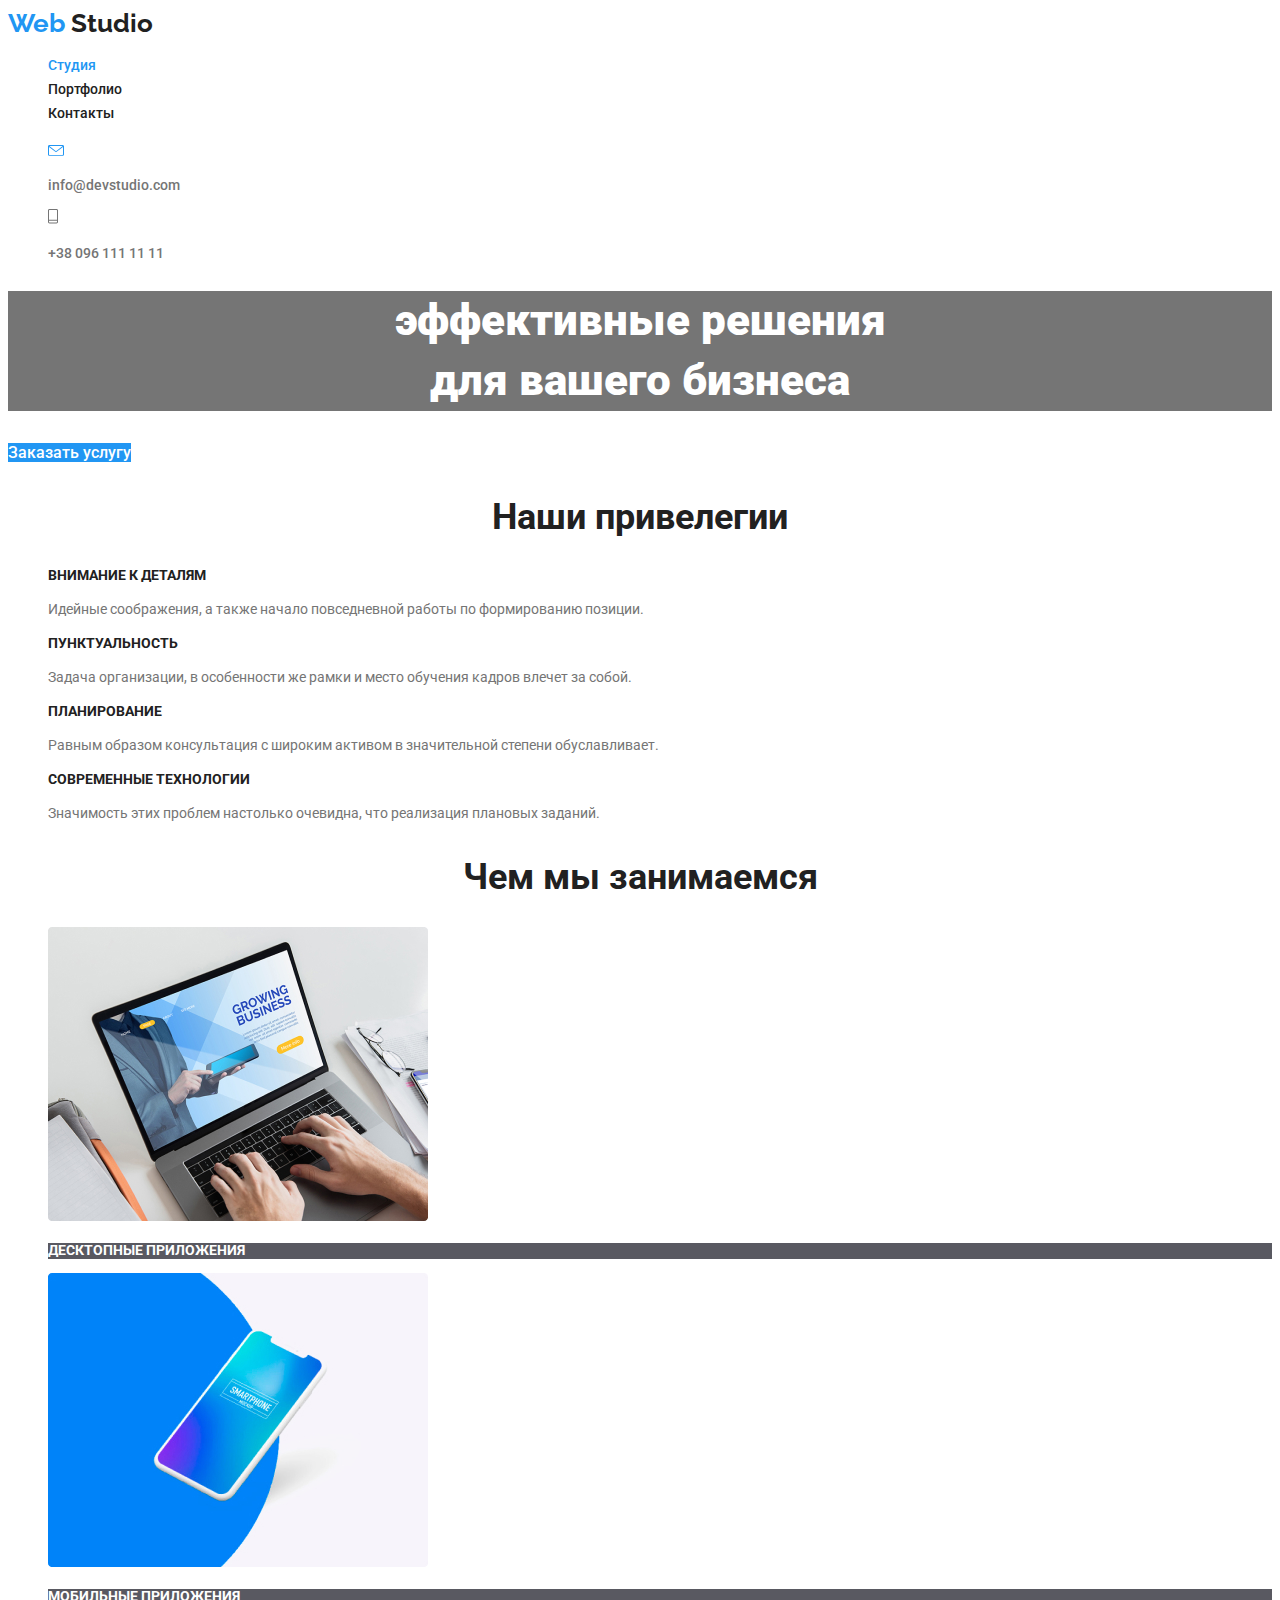
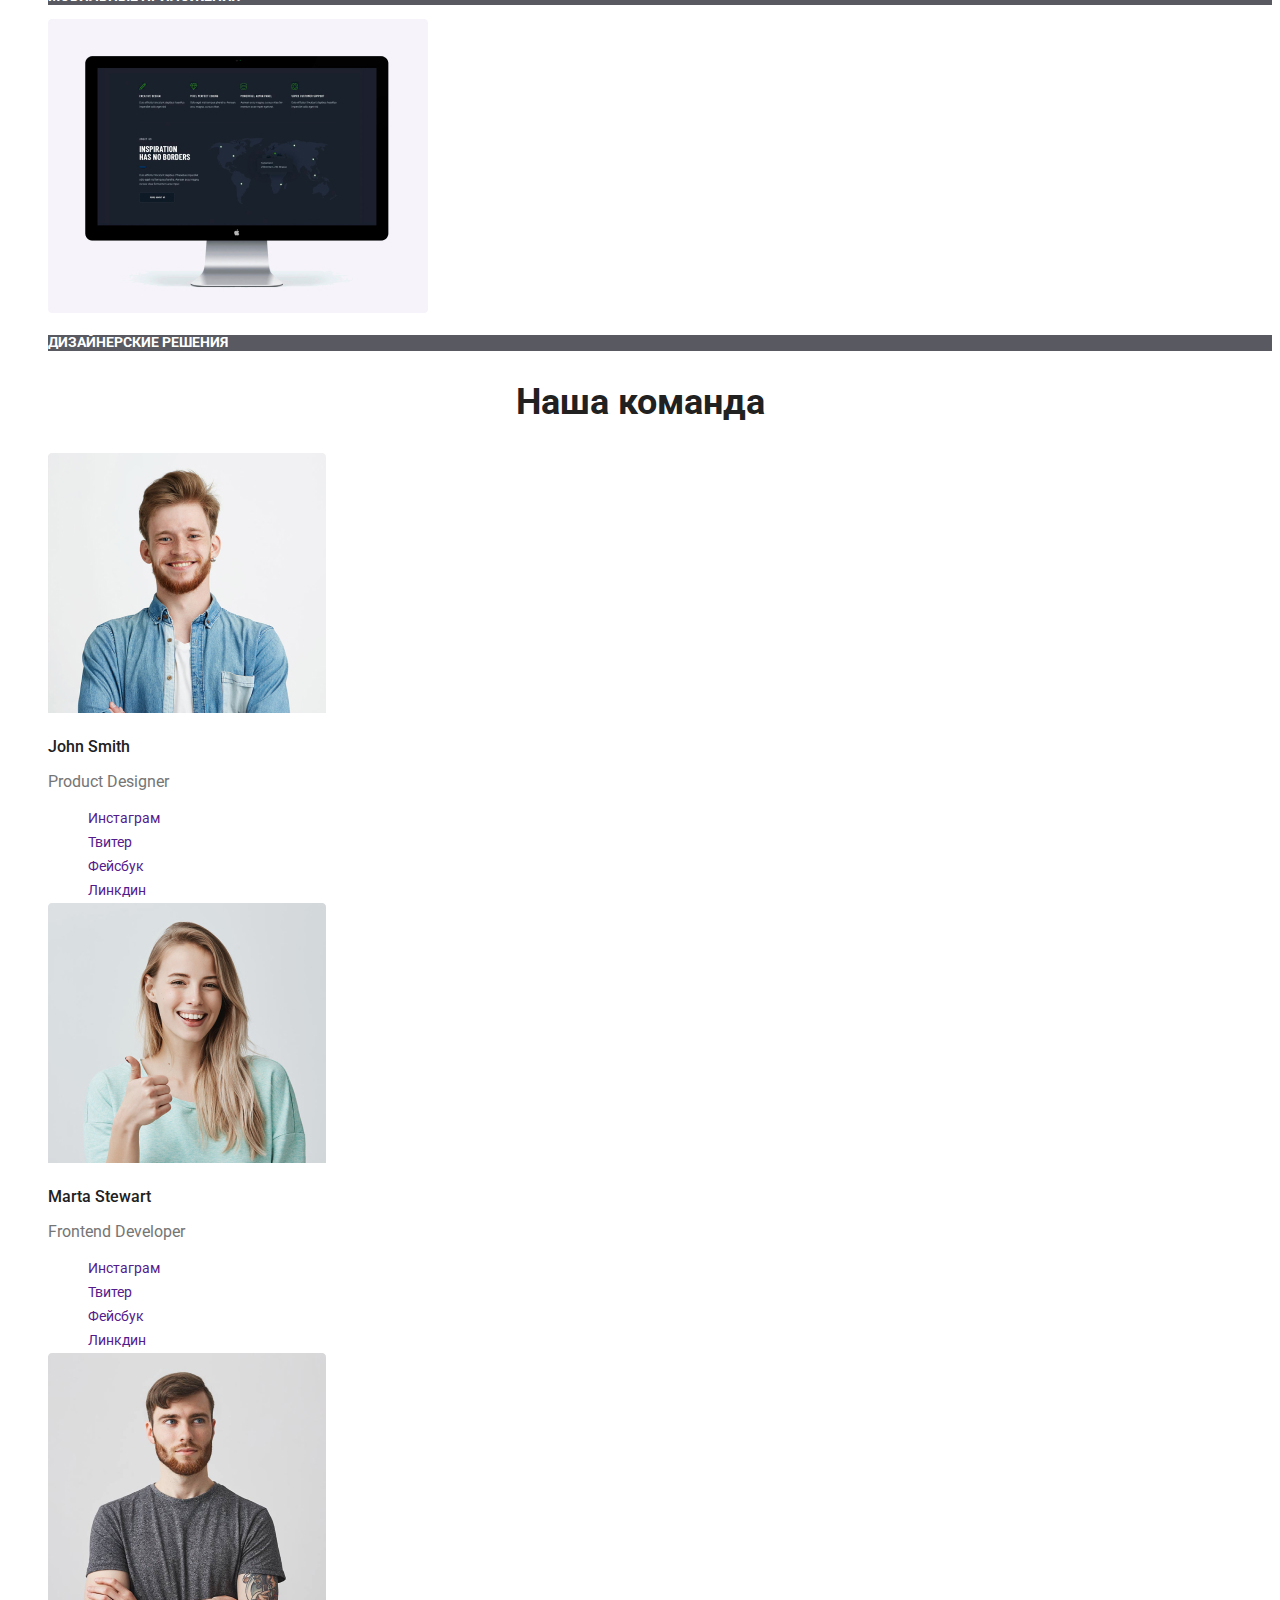
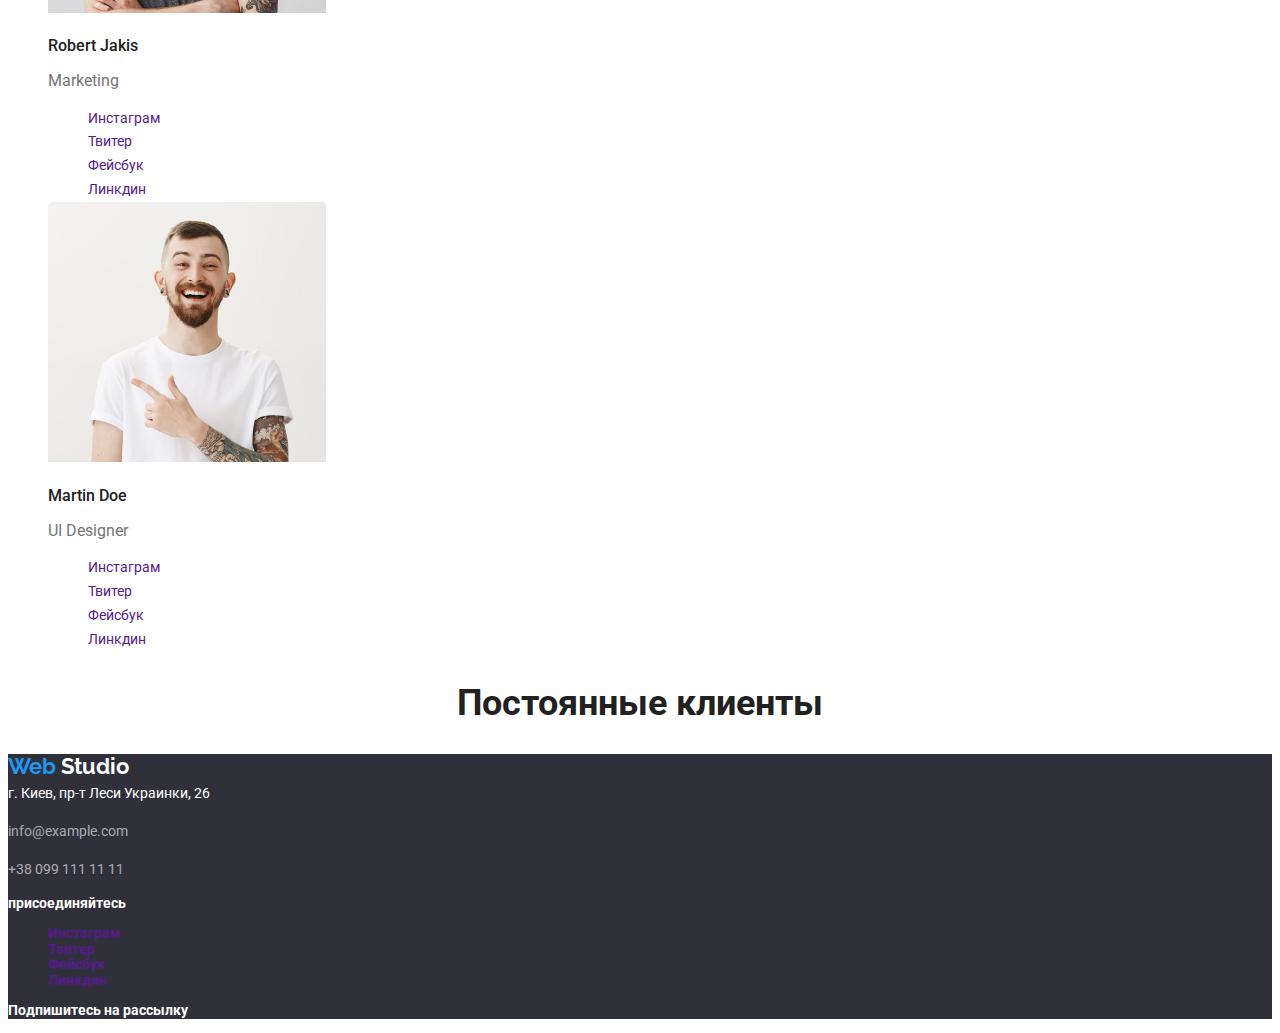
<file: index.html>
<!DOCTYPE html>
<html lang="en">
  <head>
    <meta charset="UTF-8" />
    <meta name="viewport" content="width=device-width, initial-scale=1.0" />
    <title>Document</title>
    <link
      href="https://fonts.googleapis.com/css2?family=Raleway:wght@700&family=Roboto:wght@400;500;700;900&display=swap"
      rel="stylesheet"
    />
    <link rel="stylesheet" href="./css/common.css" />
    <link rel="stylesheet" href="./css/styles.css" />
  </head>
  <body>
    <!-- Шапка сайта -->
    <header>
      <nav>
        <a href="./index.html" class="logo link"
          ><span class="logo-blue">Web</span> Studio
        </a>
        <ul class="site-nav list">
          <li><a href="./index.html" class="link current">Студия</a></li>
          <li><a href="./portfolio.html" class="link">Портфолио</a></li>
          <li><a href="" class="link">Контакты</a></li>
        </ul>
      </nav>
      <ul class="list">
        <li>
          <a href="" class="mail link">
            <img src="/images/mail.svg" alt="" width="16" />
            <p>info@devstudio.com</p>
          </a>
        </li>
        <li>
          <a href="" class="mail link">
            <img src="/images/phone.svg" alt="" width="10" />
            <p>+38 096 111 11 11</p>
          </a>
        </li>
      </ul>
    </header>

    <main>
      <!-- Герой -->
      <section class="hero">
        <h1 class="hero-title">
          эффективные решения <br />
          для вашего бизнеса
        </h1>
        <a href="" class="button primary link">Заказать услугу</a>
      </section>
      <!-- Привелегии -->
      <section class="section">
        <h2 class="section-title">Наши привелегии</h2>
        <ul class="features list">
          <li>
            <h3 class="title">Внимание к деталям</h3>
            <p class="text">
              Идейные соображения, а также начало повседневной работы по
              формированию позиции.
            </p>
          </li>
          <li>
            <h3 class="title">Пунктуальность</h3>
            <p class="text">
              Задача организации, в особенности же рамки и место обучения кадров
              влечет за собой.
            </p>
          </li>
          <li>
            <h3 class="title">Планирование</h3>
            <p class="text">
              Равным образом консультация с широким активом в значительной
              степени обуславливает.
            </p>
          </li>
          <li>
            <h3 class="title">Современные технологии</h3>
            <p class="text">
              Значимость этих проблем настолько очевидна, что реализация
              плановых заданий.
            </p>
          </li>
        </ul>
      </section>
      <!-- Чем мы занимаемся -->
      <section class="section">
        <h2 class="section-title">Чем мы занимаемся</h2>
        <ul class="work list">
          <li>
            <img src="./images/notebook.jpg" alt="" width="380" />
            <p class="text">
              Десктопные приложения
            </p>
          </li>
          <li>
            <img src="./images/phone.jpg" alt="" width="380" />
            <p class="text">
              Мобильные приложения
            </p>
          </li>
          <li>
            <img src="./images/pc.jpg" alt="" width="380" />
            <p class="text">
              Дизайнерские решения
            </p>
          </li>
        </ul>
      </section>
      <!-- Команда -->
      <section class="section">
        <h2 class="section-title">Наша команда</h2>
        <ul class="team list">
          <li>
            <img src="./images/John.jpg" alt="" width="278" />
            <h3 class="title">John Smith</h3>
            <p class="text">
              Product Designer
            </p>
            <ul class="list">
              <li>
                <a href="" class="link">Инстаграм</a>
              </li>
              <li>
                <a href="" class="link">Твитер</a>
              </li>
              <li>
                <a href="" class="link">Фейсбук</a>
              </li>
              <li>
                <a href="" class="link">Линкдин</a>
              </li>
            </ul>
          </li>

          <li>
            <img src="./images/Marta.jpg" alt="" width="278" />
            <h3 class="title">Marta Stewart</h3>
            <p class="text">
              Frontend Developer
            </p>
            <ul class="list">
              <li>
                <a href="" class="link">Инстаграм</a>
              </li>
              <li>
                <a href="" class="link">Твитер</a>
              </li>
              <li>
                <a href="" class="link">Фейсбук</a>
              </li>
              <li>
                <a href="" class="link">Линкдин</a>
              </li>
            </ul>
          </li>

          <li>
            <img src="./images/Robert.jpg" alt="" width="278" />
            <h3 class="title">Robert Jakis</h3>
            <p class="text">
              Marketing
            </p>
            <ul class="list">
              <li>
                <a href="" class="link">Инстаграм</a>
              </li>
              <li>
                <a href="" class="link">Твитер</a>
              </li>
              <li>
                <a href="" class="link">Фейсбук</a>
              </li>
              <li>
                <a href="" class="link">Линкдин</a>
              </li>
            </ul>
          </li>

          <li>
            <img src="./images/Martin.jpg" alt="" width="278" />
            <h3 class="title">Martin Doe</h3>
            <p class="text">
              UI Designer
            </p>
            <ul class="list">
              <li>
                <a href="" class="link">Инстаграм</a>
              </li>
              <li>
                <a href="" class="link">Твитер</a>
              </li>
              <li>
                <a href="" class="link">Фейсбук</a>
              </li>
              <li>
                <a href="" class="link">Линкдин</a>
              </li>
            </ul>
          </li>
        </ul>
      </section>
      <!-- Клыенты -->
      <section class="section">
        <h2 class="section-title">Постоянные клиенты</h2>
        <ul class="list">
          <li>
            <a href=""></a>
          </li>
          <li>
            <a href=""></a>
          </li>
          <li>
            <a href=""></a>
          </li>
          <li>
            <a href=""></a>
          </li>
          <li>
            <a href=""></a>
          </li>
          <li>
            <a href=""></a>
          </li>
        </ul>
      </section>
    </main>

    <footer class="footer">
      <div>
        <a href="./index.html" class="logo link"
          ><span class="logo-blue">Web</span
          ><span class="logo-white"> Studio</span>
        </a>
        <address class="footer text">
          г. Киев, пр-т Леси Украинки, 26
          <p>
            info@example.com
          </p>
          <p>
            +38 099 111 11 11
          </p>
        </address>
      </div>

      <div class="footer title">
        <p>
          присоединяйтесь
        </p>
        <ul class="footer list">
          <li>
            <a href="" class="link">Инстаграм</a>
          </li>
          <li>
            <a href="" class="link">Твитер</a>
          </li>
          <li>
            <a href="" class="link">Фейсбук</a>
          </li>
          <li>
            <a href="" class="link">Линкдин</a>
          </li>
        </ul>
      </div>

      <div class="footer title">
        <p>
          Подпишитесь на рассылку
        </p>
      </div>
    </footer>
  </body>
</html>
</file>
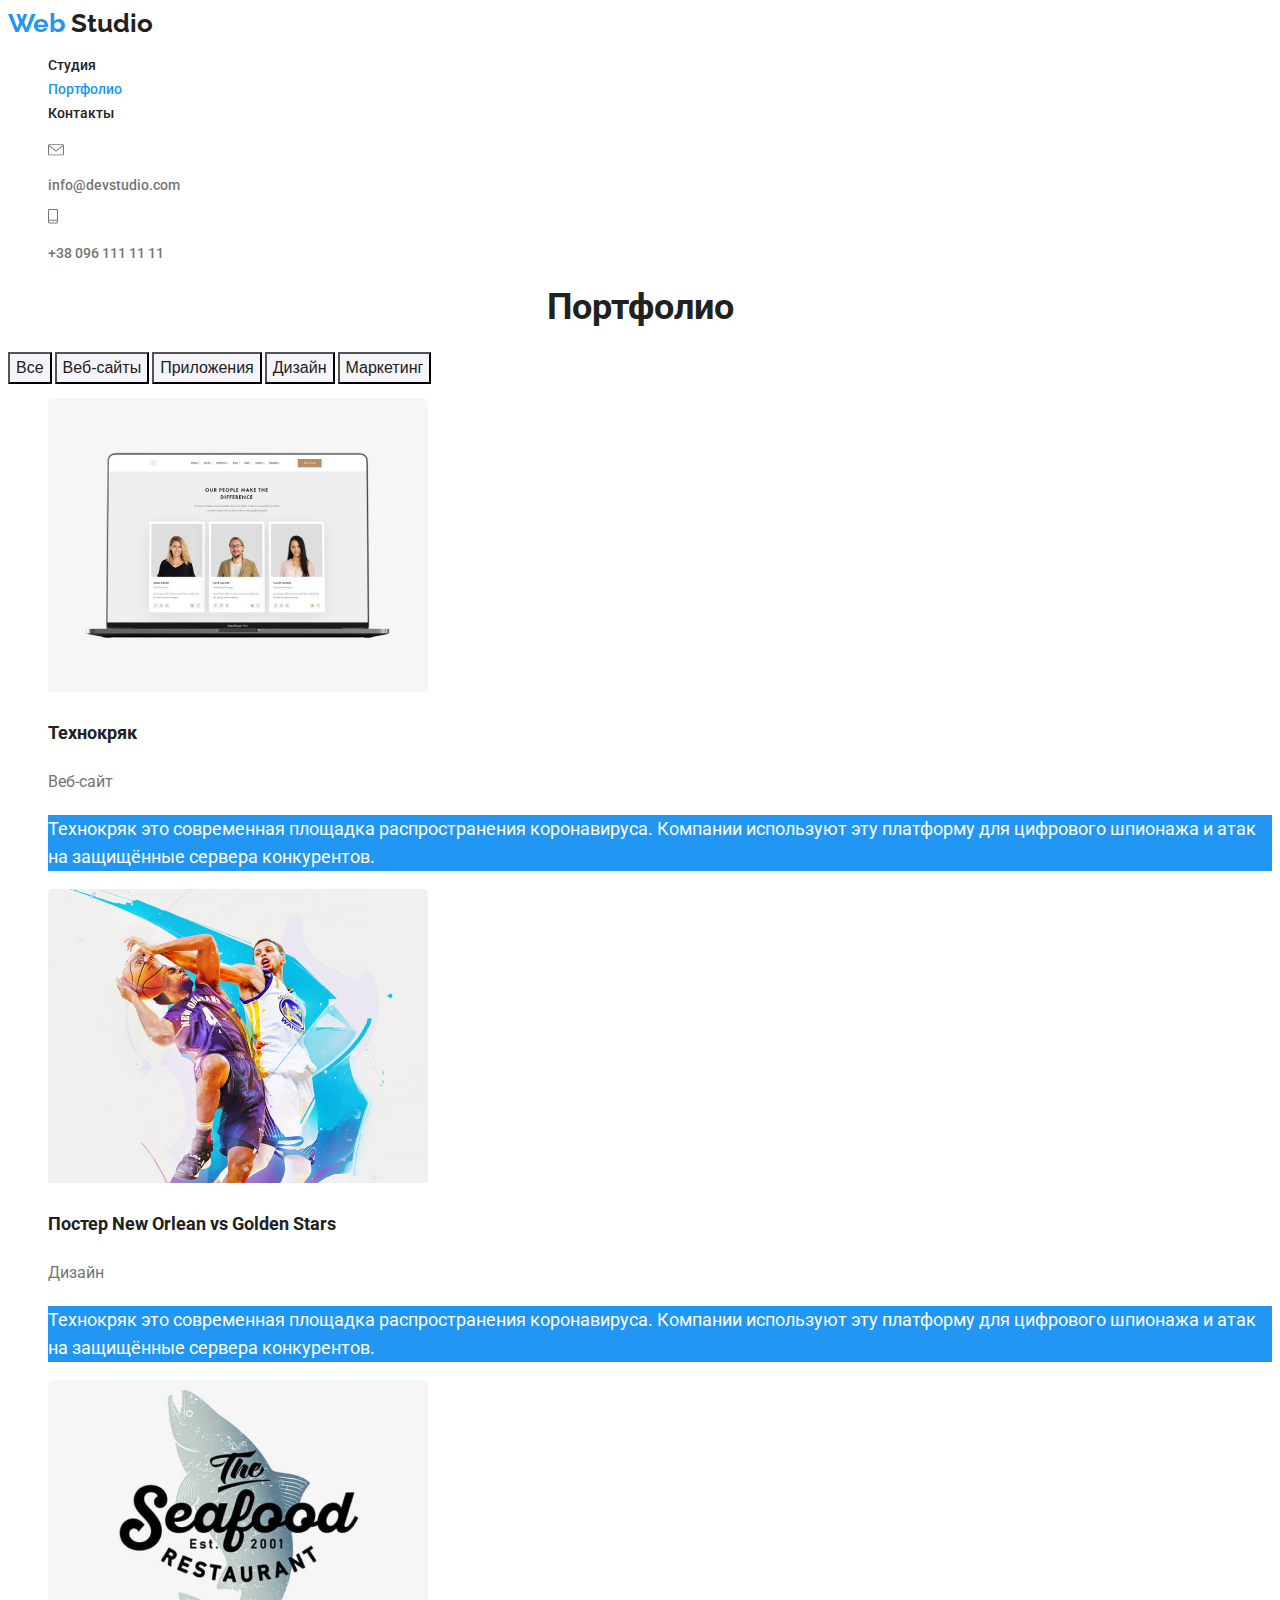
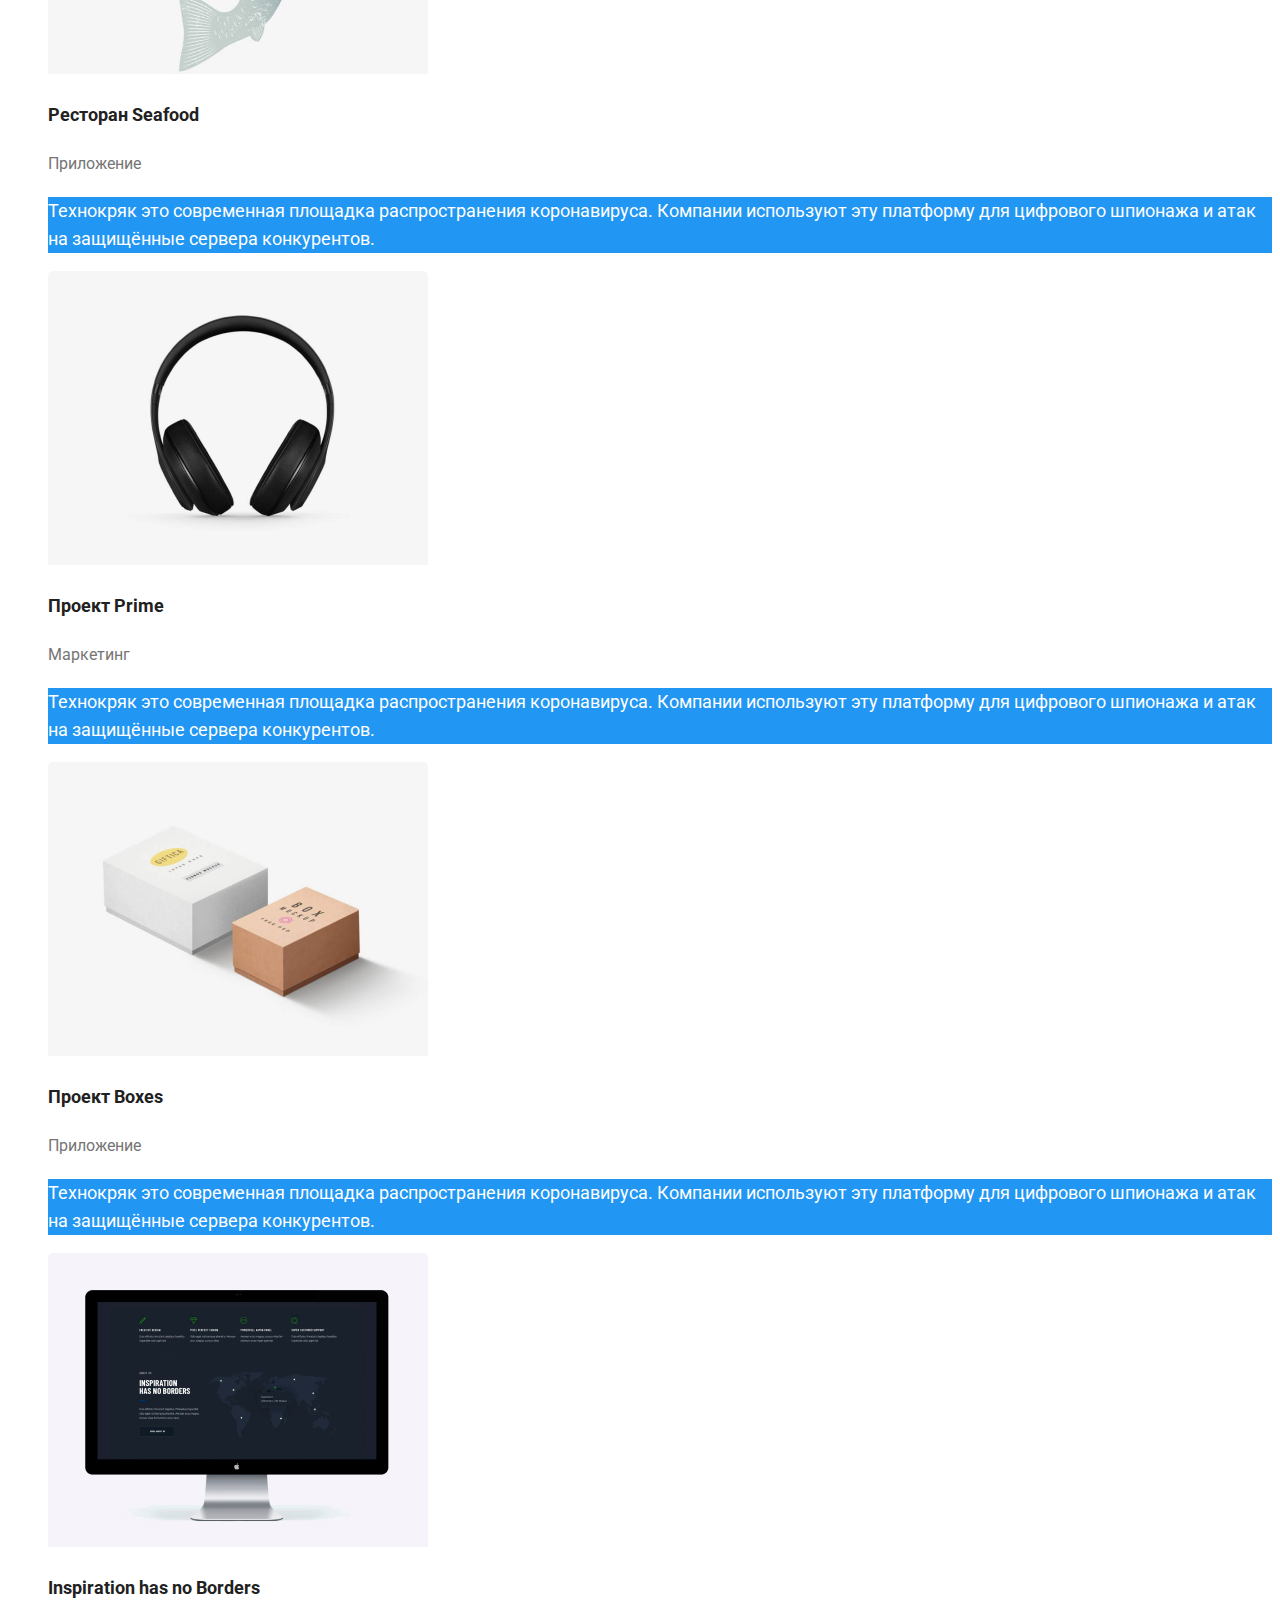
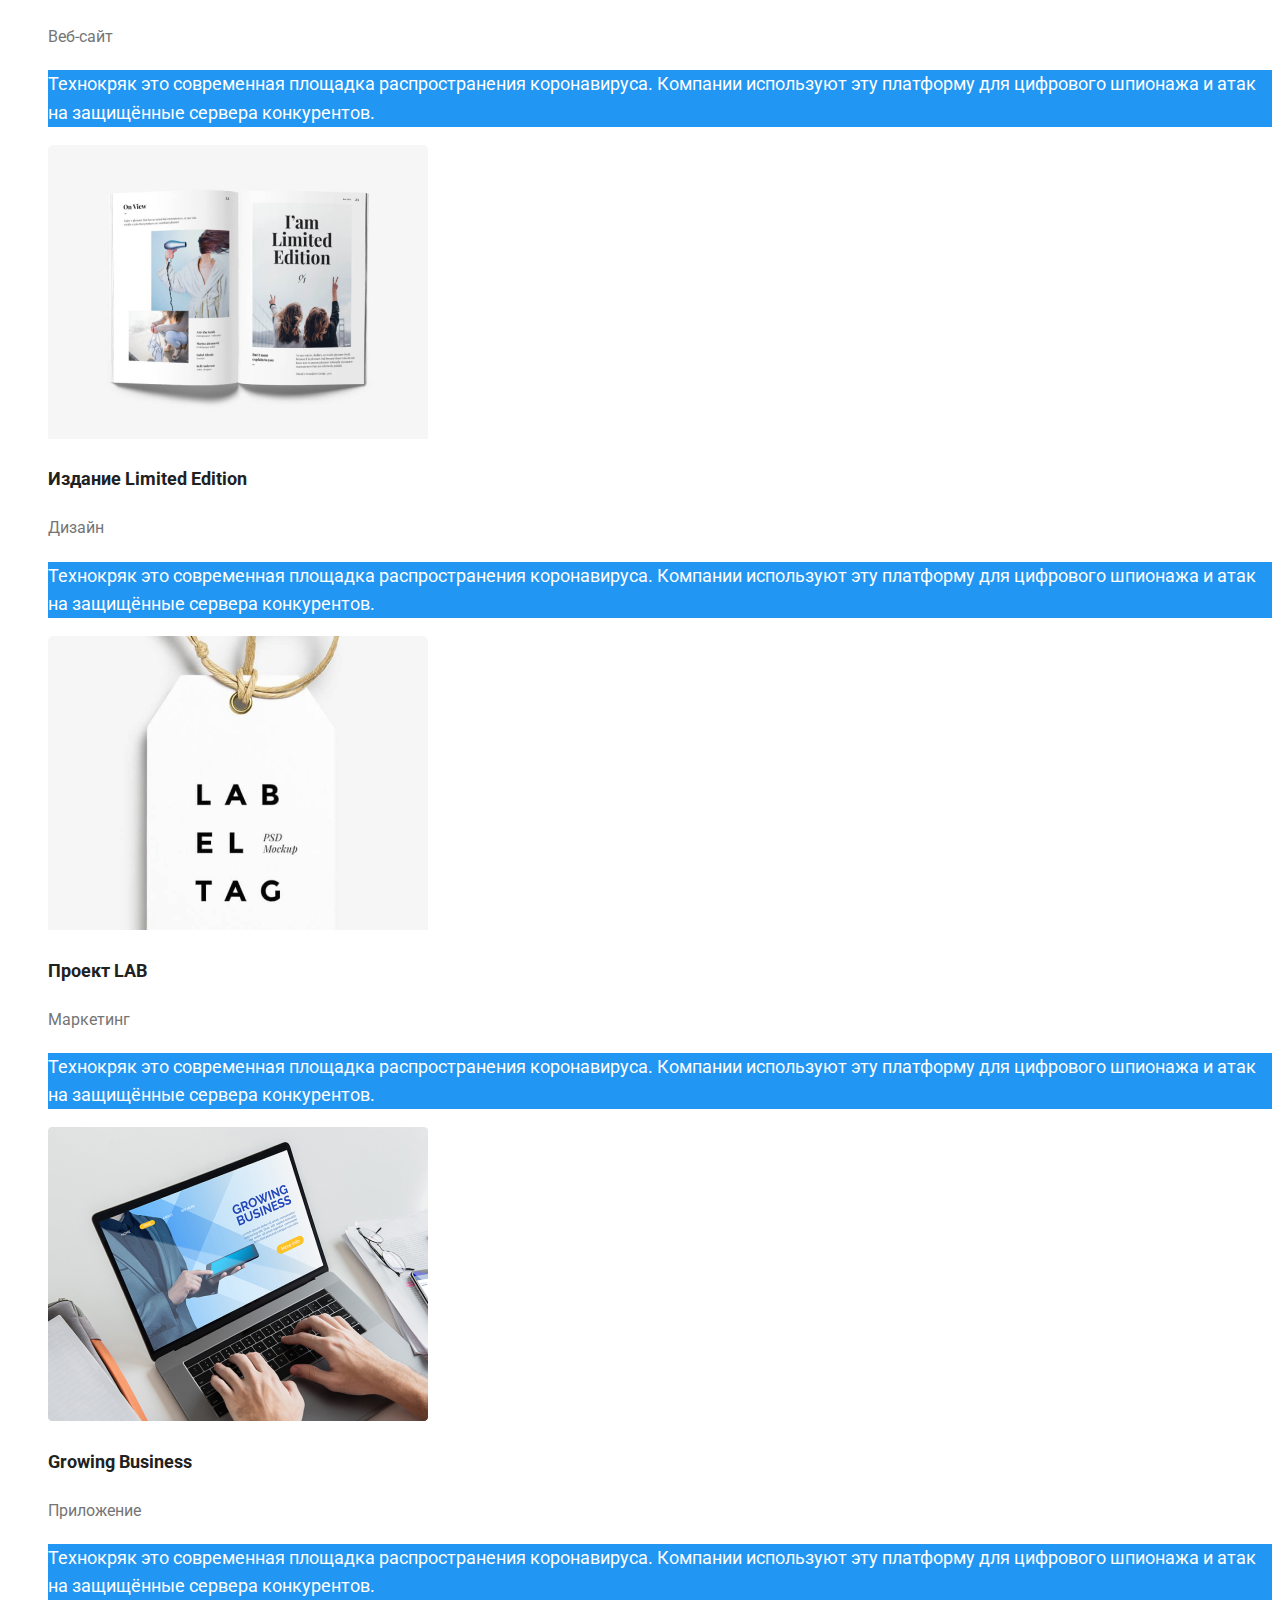
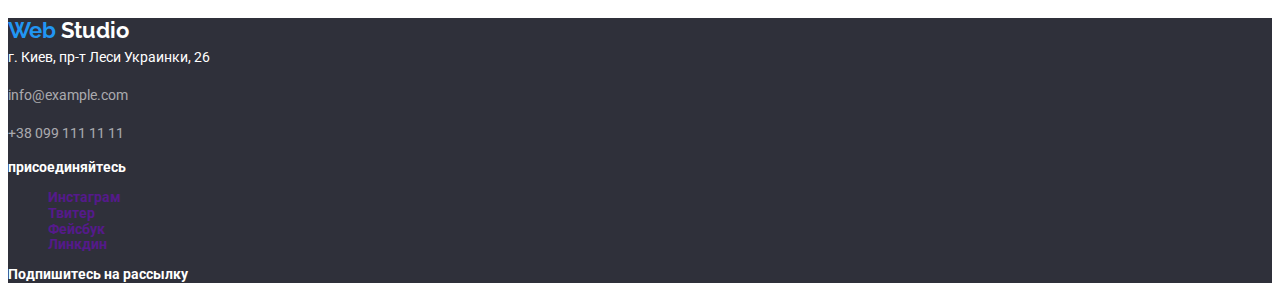
<file: portfolio.html>
<!DOCTYPE html>
<html lang="en">
  <head>
    <meta charset="UTF-8" />
    <meta name="viewport" content="width=device-width, initial-scale=1.0" />
    <title>Document</title>
    <link
      href="https://fonts.googleapis.com/css2?family=Raleway:wght@700&family=Roboto:wght@400;500;700;900&display=swap"
      rel="stylesheet"
    />
    <link rel="stylesheet" href="./css/common.css" />
    <link rel="stylesheet" href="./css/styles.css" />
  </head>
  <body>
    <!-- Шапка сайта-->
    <header class="page-header">
      <nav>
        <a href="./index.html" class="logo link"
          ><span class="logo-blue">Web</span> Studio
        </a>

        <ul class="site-nav list">
          <li><a href="./index.html" class="link">Студия</a></li>
          <li><a href="./portfolio.html" class="link current">Портфолио</a></li>
          <li><a href="" class="link">Контакты</a></li>
        </ul>
      </nav>
      <ul class="list">
        <li>
          <a href="" class="mail link">
            <img src="/images/maile.svg" alt="" width="16" />
            <p>info@devstudio.com</p>
          </a>
        </li>
        <li>
          <a href="" class="mail link">
            <img src="/images/phone.svg" alt="" width="10" />
            <p>+38 096 111 11 11</p>
          </a>
        </li>
      </ul>
    </header>

    <main>
      <section class="section">
        <h1 class="section-title">Портфолио</h1>
        <div>
          <button type="button" class="button">Все</button>
          <button type="button" class="button">Веб-сайты</button>
          <button type="button" class="button">Приложения</button>
          <button type="button" class="button">Дизайн</button>
          <button type="button" class="button">Маркетинг</button>
        </div>
        <ul class="main list">
          <li>
            <a href="" class="link">
              <img src="./images/img1.jpg" alt="" width="380" />
              <h2 class="title">Технокряк</h2>
              <p class="text">Веб-сайт</p>
              <p class="text hover">
                Технокряк это современная площадка распространения коронавируса.
                Компании используют эту платформу для цифрового шпионажа и атак
                на защищённые сервера конкурентов.
              </p>
            </a>
          </li>
          <li>
            <a href="" class="link">
              <img src="./images/img2.jpg" alt="" width="380" />
              <h2 class="title">Постер New Orlean vs Golden Stars</h2>
              <p class="text">Дизайн</p>
              <p class="text hover">
                Технокряк это современная площадка распространения коронавируса.
                Компании используют эту платформу для цифрового шпионажа и атак
                на защищённые сервера конкурентов.
              </p>
            </a>
          </li>
          <li>
            <a href="" class="link">
              <img src="./images/img3.jpg" alt="" width="380" />
              <h2 class="title">Ресторан Seafood</h2>
              <p class="text">Приложение</p>
              <p class="text hover">
                Технокряк это современная площадка распространения коронавируса.
                Компании используют эту платформу для цифрового шпионажа и атак
                на защищённые сервера конкурентов.
              </p>
            </a>
          </li>
          <li>
            <a href="" class="link">
              <img src="./images/img4.jpg" alt="" width="380" />
              <h2 class="title">Проект Prime</h2>
              <p class="text">Маркетинг</p>
              <p class="text hover">
                Технокряк это современная площадка распространения коронавируса.
                Компании используют эту платформу для цифрового шпионажа и атак
                на защищённые сервера конкурентов.
              </p>
            </a>
          </li>
          <li>
            <a href="" class="link">
              <img src="./images/img5.jpg" alt="" width="380" />
              <h2 class="title">Проект Boxes</h2>
              <p class="text">Приложение</p>
              <p class="text hover">
                Технокряк это современная площадка распространения коронавируса.
                Компании используют эту платформу для цифрового шпионажа и атак
                на защищённые сервера конкурентов.
              </p>
            </a>
          </li>
          <li>
            <a href="" class="link">
              <img src="./images/img6.jpg" alt="" width="380" />
              <h2 class="title">Inspiration has no Borders</h2>
              <p class="text">Веб-сайт</p>
              <p class="text hover">
                Технокряк это современная площадка распространения коронавируса.
                Компании используют эту платформу для цифрового шпионажа и атак
                на защищённые сервера конкурентов.
              </p>
            </a>
          </li>
          <li>
            <a href="" class="link">
              <img src="./images/img7.jpg" alt="" width="380" />
              <h2 class="title">Издание Limited Edition</h2>
              <p class="text">Дизайн</p>
              <p class="text hover">
                Технокряк это современная площадка распространения коронавируса.
                Компании используют эту платформу для цифрового шпионажа и атак
                на защищённые сервера конкурентов.
              </p>
            </a>
          </li>
          <li>
            <a href="" class="link">
              <img src="./images/img8.jpg" alt="" width="380" />
              <h2 class="title">Проект LAB</h2>
              <p class="text">Маркетинг</p>
              <p class="text hover">
                Технокряк это современная площадка распространения коронавируса.
                Компании используют эту платформу для цифрового шпионажа и атак
                на защищённые сервера конкурентов.
              </p>
            </a>
          </li>
          <li>
            <a href="" class="link">
              <img src="./images/notebook.jpg" alt="" width="380" />
              <h2 class="title">Growing Business</h2>
              <p class="text">Приложение</p>
              <p class="text hover">
                Технокряк это современная площадка распространения коронавируса.
                Компании используют эту платформу для цифрового шпионажа и атак
                на защищённые сервера конкурентов.
              </p>
            </a>
          </li>
        </ul>
      </section>
    </main>

    <footer class="footer">
      <div>
        <a href="./index.html" class="logo link"
          ><span class="logo-blue">Web</span
          ><span class="logo-white"> Studio</span>
        </a>
        <address class="footer text">
          г. Киев, пр-т Леси Украинки, 26
          <p>
            info@example.com
          </p>
          <p>
            +38 099 111 11 11
          </p>
        </address>
      </div>

      <div class="footer title">
        <p>
          присоединяйтесь
        </p>
        <ul class="footer list">
          <li>
            <a href="" class="link">Инстаграм</a>
          </li>
          <li>
            <a href="" class="link">Твитер</a>
          </li>
          <li>
            <a href="" class="link">Фейсбук</a>
          </li>
          <li>
            <a href="" class="link">Линкдин</a>
          </li>
        </ul>
      </div>

      <div class="footer title">
        <p>
          Подпишитесь на рассылку
        </p>
      </div>
    </footer>
  </body>
</html>
</file>
<file: css/common.css>
:root {
  --primary-text-color: #757575;
  --title-text-color: #212121;
  --accent-color: #2196f3;
  --primary-white-color: #ffffff;
  --background-button-color: #f5f4fa;
  --background-color: rgba(47, 48, 58, 0.8);
  --background-footer-color: #2f303a;
}

body {
  background-color: var(--primary-white-color);
  color: var(--primary-text-color);

  font-family: Roboto, sans-serif;
  letter-spacing: 3%;
  font-size: 14px;
  line-height: 1.71;
}

/* Шапка сайта */

.logo {
  color: var(--title-text-color);

  font-family: Raleway;
  font-weight: 700;
  font-size: 26px;
  line-height: 1.19;
}
.logo-blue {
  color: var(--accent-color);
}
.logo-white {
  color: var(--primary-white-color);
}
.list {
  list-style: none;
}
.link {
  text-decoration: none;
}

/* Навигация */

.site-nav .link {
  color: var(--title-text-color);

  font-weight: 500;
  font-size: 14px;
  line-height: 1.14;
  letter-spacing: 2%;
}
.site-nav .link:hover,
.site-nav .link:focus {
  color: var(--accent-color);
}
.site-nav .link.current {
  color: var(--accent-color);
}
.mail {
  color: var(--primary-text-color);
  font-weight: 500;
  font-size: 14px;
  line-height: 1.14;
  letter-spacing: 2%;
}
.mail:hover,
.mail:focus {
  color: var(--accent-color);
}
/* Футер */
.footer {
  color: var(--primary-white-color);
  background-color: var(--background-footer-color);
}
.footer .logo {
  color: var(--title-text-color);

  font-family: Raleway;
  font-weight: 700;
  font-size: 22px;
  line-height: 1.18;
}
.footer .text {
  font-style: normal;
  font-weight: 400;
  font-size: 14px;
  line-height: 1.71;
}
.footer.title {
  font-weight: 700;
  font-size: 14px;
  line-height: 1.14;
}
.footer .text p {
  color: rgba(255, 255, 255, 0.6);
}
</file>
<file: css/styles.css>
/* Стили для index.html */

/* Герой */
.hero-title {
  background-color: var(--primary-text-color);
  color: var(--primary-white-color);

  font-weight: 900;
  font-size: 44px;
  line-height: 1.36;
  letter-spacing: 6%;
  text-align: center;
}

/* Кнопка */
.button {
  background-color: var(--background-button-color);
  color: var(--title-text-color);

  font-weight: 500;
  font-size: 16px;
  line-height: 1.63;
}
.button:hover,
.button:focus {
  background-color: var(--accent-color);
  color: var(--primary-white-color);
}
.button.primary {
  background-color: var(--accent-color);
  color: var(--primary-white-color);
}
.button.secondary {
  background-color: var(--primary-white-color);
  color: var(--accent-color);
}

/* Привелегии */

.section-title {
  color: var(--title-text-color);

  font-weight: 700;
  font-size: 36px;
  line-height: 1.17;
  text-align: center;
}
.features .title {
  color: var(--title-text-color);

  font-weight: 700;
  font-size: 14px;
  line-height: 1.14;
  text-transform: uppercase;
}
.features .text {
  color: var(--primary-text-color);

  font-size: 14px;
  line-height: 1.71;
}

/* Чем мы занимаемся */

.work .text {
  color: var(--primary-white-color);
  background-color: var(--background-color);

  font-weight: 700;
  font-size: 14px;
  line-height: 1.14;

  text-transform: uppercase;
}
/* Команда */

.team .title {
  color: var(--title-text-color);

  font-weight: 500;
  font-size: 16px;
  line-height: 1.19;
}
.team .text {
  color: var(--primary-text-color);

  font-weight: 400;
  font-size: 16px;
  line-height: 1.19;
}

/* Стили для portfolio.html */

.main .title {
  color: var(--title-text-color);
  background-color: var(--primary-white-color);

  font-weight: 700;
  font-size: 18px;
  line-height: 2;
  letter-spacing: 6%;
}
.main .text {
  color: var(--primary-text-color);
  background-color: var(--primary-white-color);

  font-size: 16px;
  line-height: 1.88;
}
.text.hover {
  color: var(--primary-white-color);
  background-color: var(--accent-color);

  font-size: 18px;
  line-height: 1.56;
}
</file>
